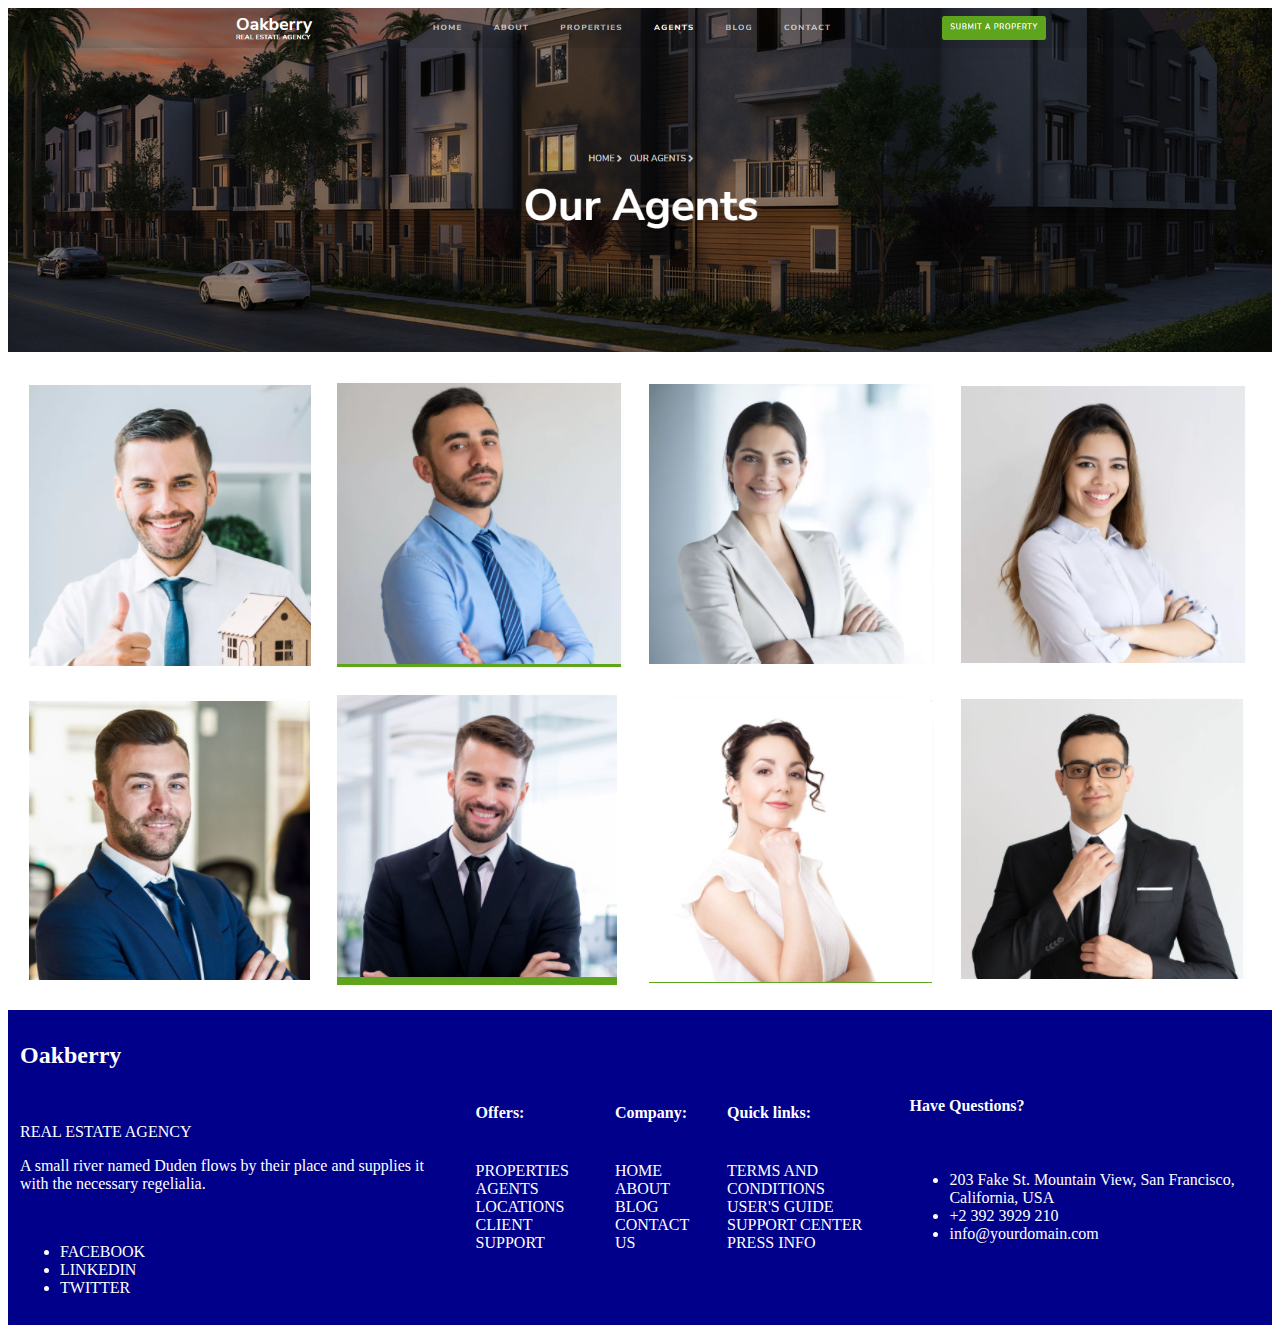
<file: agents.html>
<!DOCTYPE html>
<head>
    <title>Agents</title>
</head>
<link href="sty.css" rel="stylesheet">
<body>
    <section>
        <img src="c1.png" alt="error" width="100%">
    </section>
    <section class="agent">
    <table cellspacing="20" width="100%">
        <tr>
            <td>
              <img src="s1.png">
            </td>
            <td>
                <img src="s2.png">
            </td><td>
                <img src="s3.png">
            </td><td>
                <img src="s4.png">
            </td>
        </tr>
        <tr>
            <td>
                <img src="s5.png">
            </td><td>
                <img src="s6.png">
            </td><td>
                <img src="s7.png">
            </td><td>
                <img src="s8.png">
            </td>

        </tr>
        </table>
    

    </section>
    <DIV class="footer">   
        <table  cellpadding="10" >
          <tr>
           <td>
               <h2>Oakberry</h2><br>
               <p>REAL ESTATE AGENCY</p>
               <p>A small river named Duden flows by their place and supplies it with the necessary regelialia.</p>
               
               <br>
                    <ul class="sigma_sm justify-content-center">
                      <li>
                        <a class="fa fa-facebook">FACEBOOK
                        </a>
                      </li>
                      <li>
                        <a class="fa fa-linkedin">LINKEDIN
                        </a>
                      </li>
                      <li>
                        <a class="fa fa-twitter">TWITTER
                        </a>
                      </li>
                      </ul>
                      </td>
                      <td>
                          <h4>Offers:</h4><br>
                          <a>PROPERTIES</a><br>
                          <a>AGENTS</a><br>
                          <a>LOCATIONS</a><br>
                          <a >CLIENT SUPPORT</a><br>
                      </td>
                      <td>
                        <h4>Company:</h4><br>
                        <a>HOME</a><br>
                        <a>ABOUT</a><br>
                        <a>BLOG</a><br>
                        <a>CONTACT US</a><br>
                    </td>
                    <td>
                        <h4>Quick links:</h4><br>
                        <a>TERMS AND CONDITIONS</a><br>
                        <a>USER'S GUIDE</a><br>
                        <a>SUPPORT CENTER</a><br>
                        <a>PRESS INFO</a><br>
                    </td>
                    <td>
                        <h4>Have Questions?</h4>
                        <br>
                        <ul>
                            <li><span class="text">203 Fake St. Mountain View, San Francisco, California, USA</span></li>
                            <li>+2 392 3929 210</li>
                            <li>info@yourdomain.com</li>
                            </ul>
                    </td>

            
     </div>
     </div>
         </div>
       </div> 
        
       
    
</body>
</html>
</file>
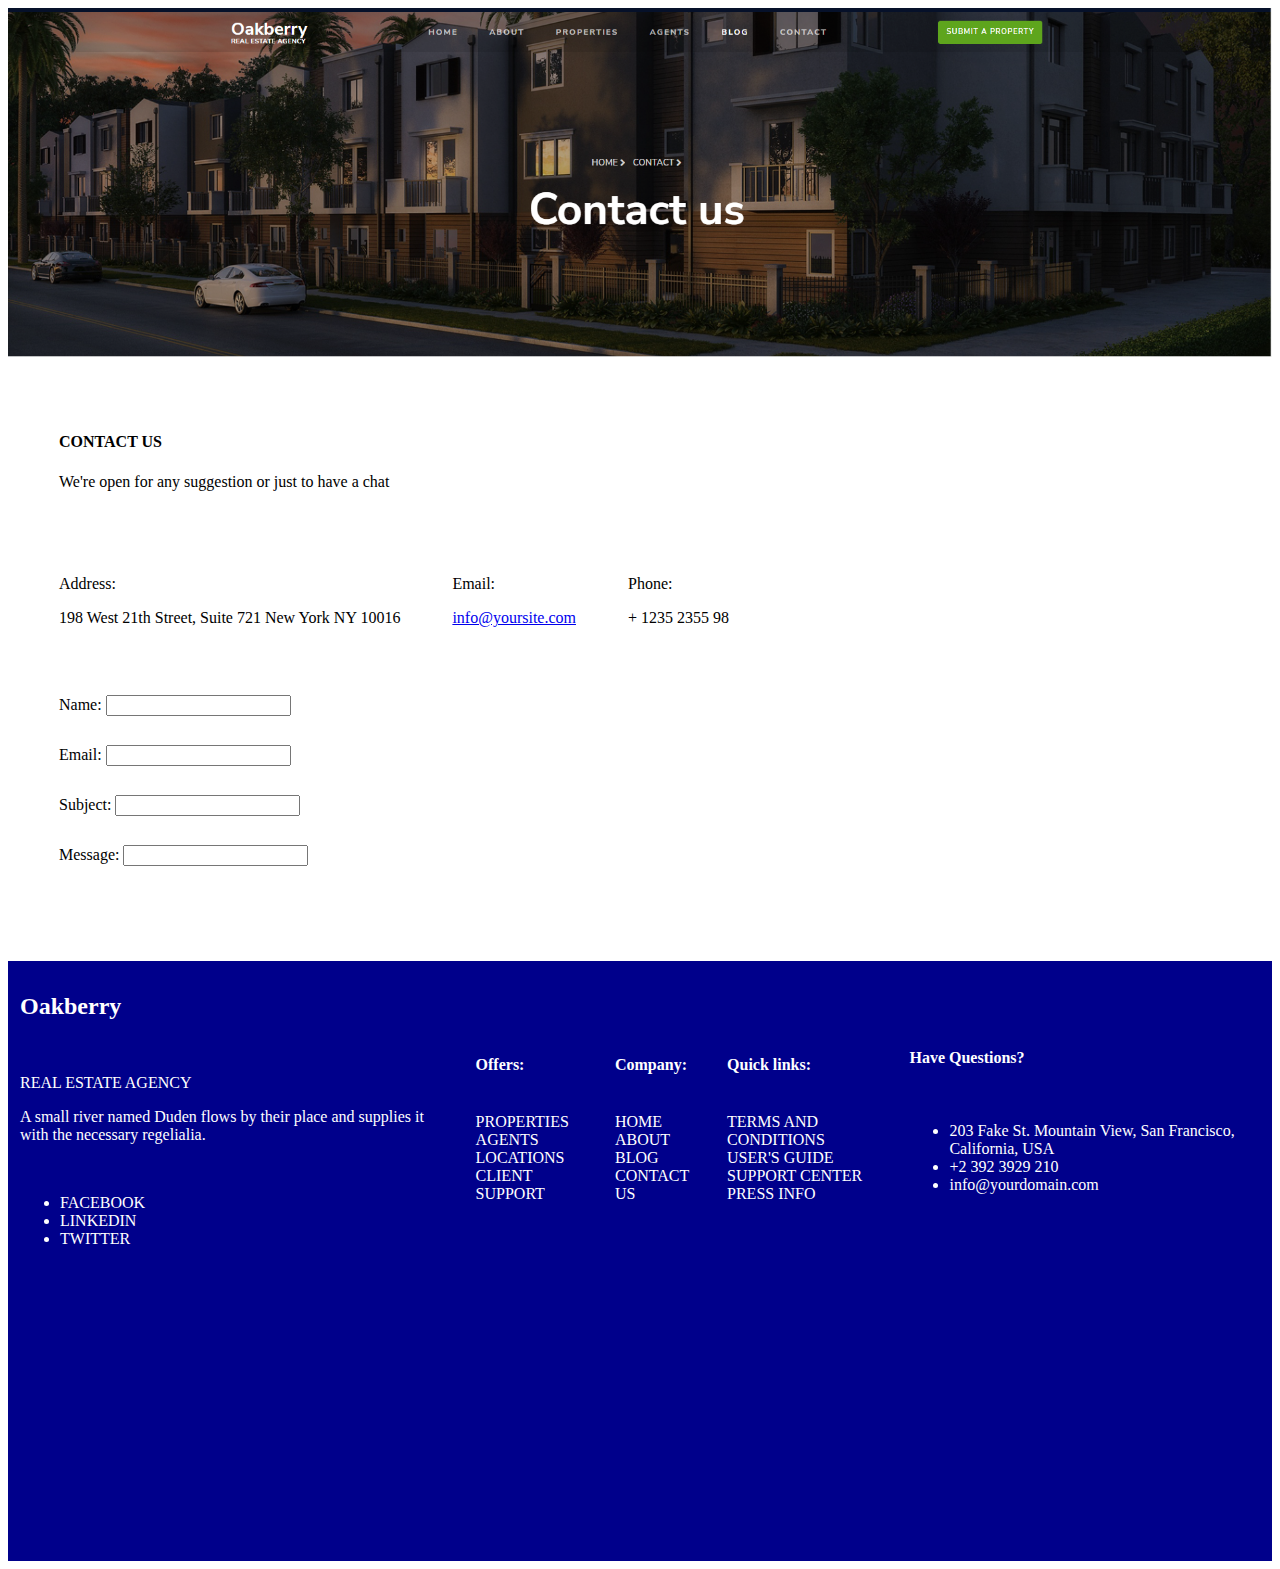
<file: contact.html>
<!DOCTYPE html>
<head>
    <title>contact</title>
</head>
<link href="stylee.css" rel="stylesheet">
<body>
    <section>
        <img src="c.png" alt="error" width="100%">
    </section>
    <div>
     <table cellspacing="50" >
        <tr>
            <td>
        <h4>CONTACT US</h4>
        <p>We're open for any suggestion or just to have a chat</p>
        </td>
        </tr>
        <tr>
       <td><p>Address:<br></p>
        <p> 198 West 21th Street, Suite 721 New York NY 10016</p>
        </td>
        <td>
            <p><span>Email:</span><br></p>
            <p><a href="info@yoursite.com">info@yoursite.com</a></p>
        </td>
        <td>
            <p><span>Phone:</span><br></p>
            <p>+ 1235 2355 98</p>
        </td>
        </tr>
        <tr>
            <td>
            <form>
                <div class="name">
                <label for="name"> Name:</label>
                <input type="text" id="name" name="name"><br/>
                </div>
                <div class="email">
                
                <label for="email"> Email:</label>
                <input type="email" id="email" name="email">
                <br>
                </div>
                <div class="subject">
                <label for="subject">Subject:</label>
                <input type="text" id="Subject" name="subject">
                <br>
                </div>
                <div class="message">
                <label for="message" placeholder="create a message here"> Message:</label>
                <input type="text" id="message" name="Message">
                <br>
                </div>
            </form>
            </td>
        </tr>
    </table>


    </div>
    <DIV class="footer">   
        <table  cellpadding="10" >
          <tr>
           <td>
               <h2>Oakberry</h2><br>
               <p>REAL ESTATE AGENCY</p>
               <p>A small river named Duden flows by their place and supplies it with the necessary regelialia.</p>
               
               <br>
                    <ul class="sigma_sm justify-content-center">
                      <li>
                        <a class="fa fa-facebook">FACEBOOK
                        </a>
                      </li>
                      <li>
                        <a class="fa fa-linkedin">LINKEDIN
                        </a>
                      </li>
                      <li>
                        <a class="fa fa-twitter">TWITTER
                        </a>
                      </li>
                      </ul>
                      </td>
                      <td>
                          <h4>Offers:</h4><br>
                          <a>PROPERTIES</a><br>
                          <a>AGENTS</a><br>
                          <a>LOCATIONS</a><br>
                          <a >CLIENT SUPPORT</a><br>
                      </td>
                      <td>
                        <h4>Company:</h4><br>
                        <a>HOME</a><br>
                        <a>ABOUT</a><br>
                        <a>BLOG</a><br>
                        <a>CONTACT US</a><br>
                    </td>
                    <td>
                        <h4>Quick links:</h4><br>
                        <a>TERMS AND CONDITIONS</a><br>
                        <a>USER'S GUIDE</a><br>
                        <a>SUPPORT CENTER</a><br>
                        <a>PRESS INFO</a><br>
                    </td>
                    <td>
                        <h4>Have Questions?</h4>
                        <br>
                        <ul>
                            <li><span class="text">203 Fake St. Mountain View, San Francisco, California, USA</span></li>
                            <li>+2 392 3929 210</li>
                            <li>info@yourdomain.com</li>
                            </ul>
                    </td>

            
     </div>
     </div>
         </div>
       </div> 
        
       
    
</body>
</html>
</file>
<file: sty.css>
.footer
{
    background-color:darkblue;
    color:white;
}
img
{
    cursor: pointer;
    
}
</file>
<file: stylee.css>
DIV{
	height: 600px;
    width:100%;
    
}
.hero{
    width:100%;
}
.row
{
    width:90%;
    height:100vh;
    
}
.name
{
    height:50px;
}
.email
{
    height:50px;
}
.subject
{
    height:50px;
}
.message
{
    height:500px;
}
.footer
{
    background-color:darkblue;
    color:white;
}
</file>
